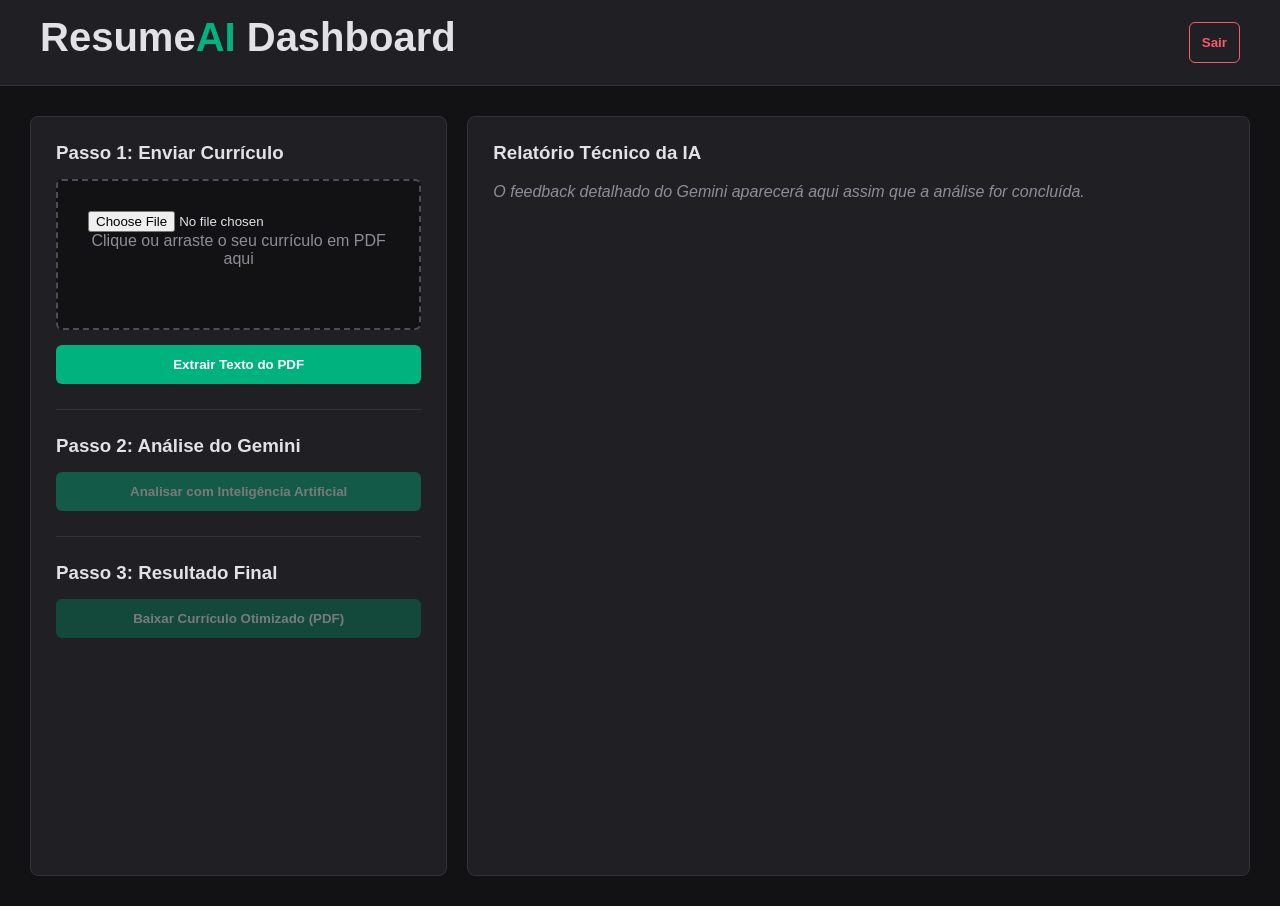
<file: frontend/dashboard.html>
<!DOCTYPE html>
<html lang="pt-BR">
<head>
    <meta charset="UTF-8">
    <meta name="viewport" content="width=device-width, initial-scale=1.0">
    <title>ResumeAI - Dashboard</title>
    <link rel="stylesheet" href="style.css">
</head>
<body>
<nav class="navbar">
    <h2>Resume<span>AI</span> Dashboard</h2>
    <button id="btnLogout" class="btn-secondary">Sair</button>
</nav>

<div class="dashboard-container">
    <div class="panel actions-panel">
        <h3>Passo 1: Enviar Currículo</h3>
        <form id="uploadForm">
            <div class="file-drop-zone">
                <input type="file" id="fileInput" accept="application/pdf" required>
                <p>Clique ou arraste o seu currículo em PDF aqui</p>
            </div>
            <button type="submit" id="btnUpload" class="btn-primary">Extrair Texto do PDF</button>
        </form>

        <hr>

        <h3>Passo 2: Análise do Gemini</h3>
        <button id="btnAnalyze" class="btn-primary" disabled>Analisar com Inteligência Artificial</button>

        <hr>

        <h3>Passo 3: Resultado Final</h3>
        <button id="btnDownload" class="btn-success" disabled>Baixar Currículo Otimizado (PDF)</button>
    </div>

    <div class="panel insight-panel">
        <h3>Relatório Técnico da IA</h3>
        <div id="loadingSpinner" class="hidden">Analisando dados com o Gemini... Por favor, aguarde.</div>
        <div id="insightOutput" class="output-placeholder">
            O feedback detalhado do Gemini aparecerá aqui assim que a análise for concluída.
        </div>
    </div>
</div>

<script src="app.js"></script>
</body>
</html>
</file>
<file: frontend/style.css>
:root {
    --bg-primary: #121214;
    --bg-secondary: #202024;
    --text-main: #e1e1e6;
    --text-support: #8d8d99;
    --brand-color: #00b37e;
    --brand-hover: #00875f;
    --danger: #f75a68;
}

* {
    margin: 0;
    padding: 0;
    box-sizing: border-box;
    font-family: 'Segoe UI', Tahoma, Geneva, Verdana, sans-serif;
}

body {
    background-color: var(--bg-primary);
    color: var(--text-main);
}

/* LOGIN SCREEN */
.login-container {
    height: 100vh;
    display: flex;
    flex-direction: column;
    justify-content: center;
    align-items: center;
    text-align: center;
    padding: 20px;
}

h1, h2 { font-size: 2.5rem; margin-bottom: 10px; }
h1 span, h2 span { color: var(--brand-color); }
p { color: var(--text-support); margin-bottom: 30px; max-width: 450px; }

.btn-google {
    display: flex;
    align-items: center;
    gap: 12px;
    background-color: #ffffff;
    color: #121214;
    padding: 12px 24px;
    border-radius: 6px;
    text-decoration: none;
    font-weight: bold;
    transition: background 0.2s;
}
.btn-google:hover { background-color: #e6e6e6; }

/* NAVBAR */
.navbar {
    background-color: var(--bg-secondary);
    padding: 15px 40px;
    display: flex;
    justify-content: space-between;
    align-items: center;
    border-bottom: 1px solid #323238;
}

/* DASHBOARD LAYOUT */
.dashboard-container {
    display: flex;
    gap: 20px;
    padding: 30px;
    height: calc(100vh - 80px);
}

.panel {
    background-color: var(--bg-secondary);
    border-radius: 8px;
    padding: 25px;
    border: 1px solid #323238;
}

.actions-panel { flex: 1; display: flex; flex-direction: column; gap: 15px; }
.insight-panel { flex: 2; overflow-y: auto; display: flex; flex-direction: column; }

hr { border: 0; border-top: 1px solid #323238; margin: 10px 0; }

/* BOTÕES */
.btn-primary, .btn-success, .btn-secondary {
    width: 100%; padding: 12px; border: none; border-radius: 6px; font-weight: bold; cursor: pointer; transition: background 0.2s;
}
.btn-primary { background-color: var(--brand-color); color: #fff; }
.btn-primary:hover:not(:disabled) { background-color: var(--brand-hover); }
.btn-success { background-color: #00875f; color: #fff; }
.btn-secondary { background-color: transparent; border: 1px solid var(--danger); color: var(--danger); width: auto; }
.btn-secondary:hover { background-color: var(--danger); color: #fff; }
button:disabled { opacity: 0.4; cursor: not-allowed; }

/* FILTRAGEM ZONA DE ARQUIVO */
.file-drop-zone {
    border: 2px dashed #4d4d57; padding: 30px; border-radius: 6px; text-align: center; margin-bottom: 15px; background: #121214;
}
.file-drop-zone input { width: 100%; }

/* OUTPUT */
.output-placeholder { color: var(--text-support); font-style: italic; margin-top: 15px; line-height: 1.6; }
.hidden { display: none; }
</file>
